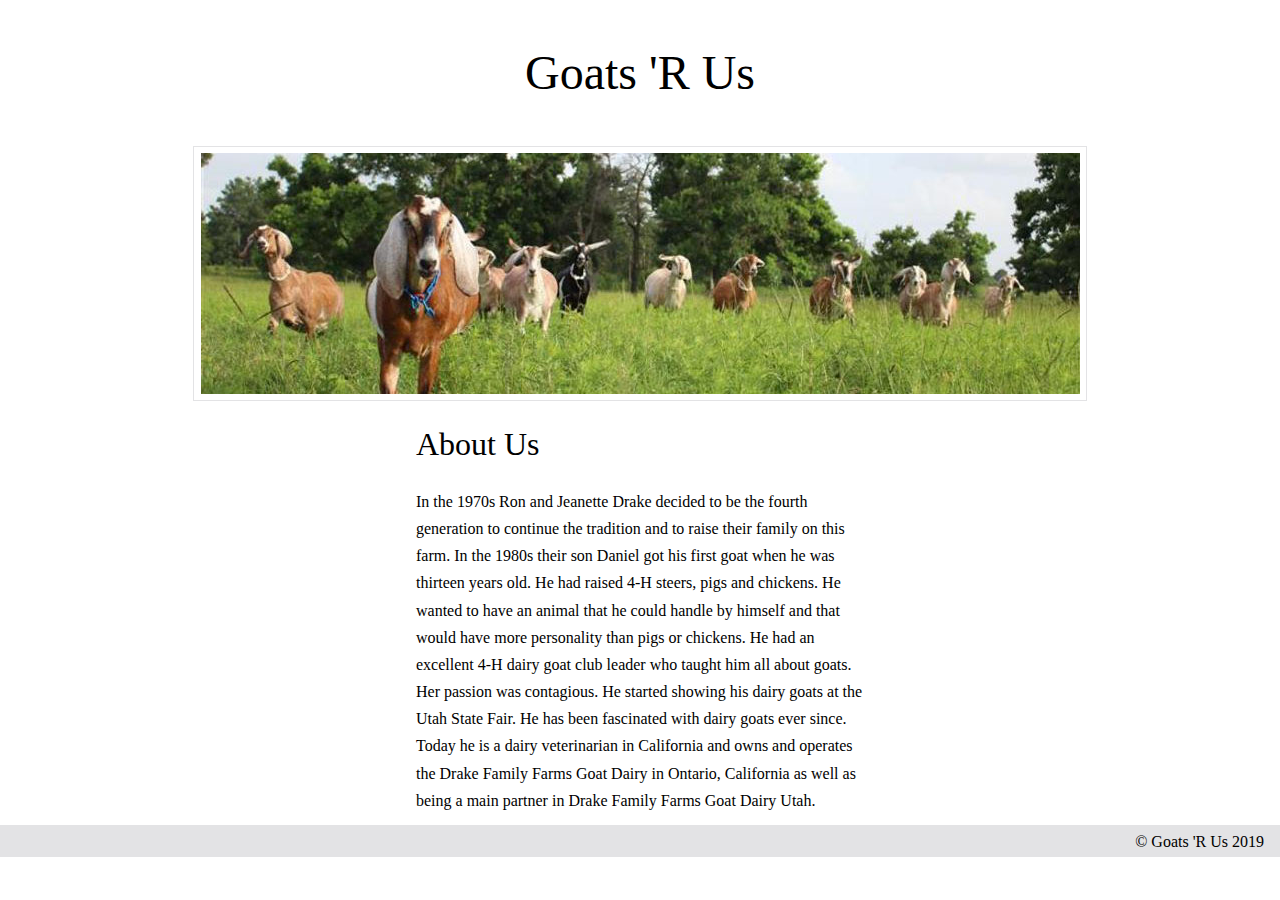
<file: goatsRUs/index.html>
<!DOCTYPE html>
<html lang="en">
    <head>
        <title>Goats 'R Us</title>
        <meta charset="UTF-8">
        <link rel="stylesheet" href="css/styles.css"/>
    </head>

    <body>
        <header>
            <h1>Goats 'R Us</h1>
        </header>

        <main>
            <img src="images/goatFarm.jpeg" alt="Goats in a field"/>

            <article>
                <h2>About Us</h2>
                <p>In the 1970s Ron and Jeanette Drake decided to be the fourth generation to continue the tradition and to raise their family on this farm. In the 1980s their son Daniel got his first goat when he was thirteen years old. He had raised 4-H steers, pigs and chickens. He wanted to have an animal that he could handle by himself and that would have more personality than pigs or chickens. He had an excellent 4-H dairy goat club leader who taught him all about goats. Her passion was contagious. He started showing his dairy goats at the Utah State Fair. He has been fascinated with dairy goats ever since. Today he is a dairy veterinarian in California and owns and operates the Drake Family Farms Goat Dairy in Ontario, California as well as being a main partner in Drake Family Farms Goat Dairy Utah.</p>
            </article>

        </main>

        <footer>
            <p>&copy; Goats 'R Us 2019</p>
        </footer>

    </body>
</html>
</file>
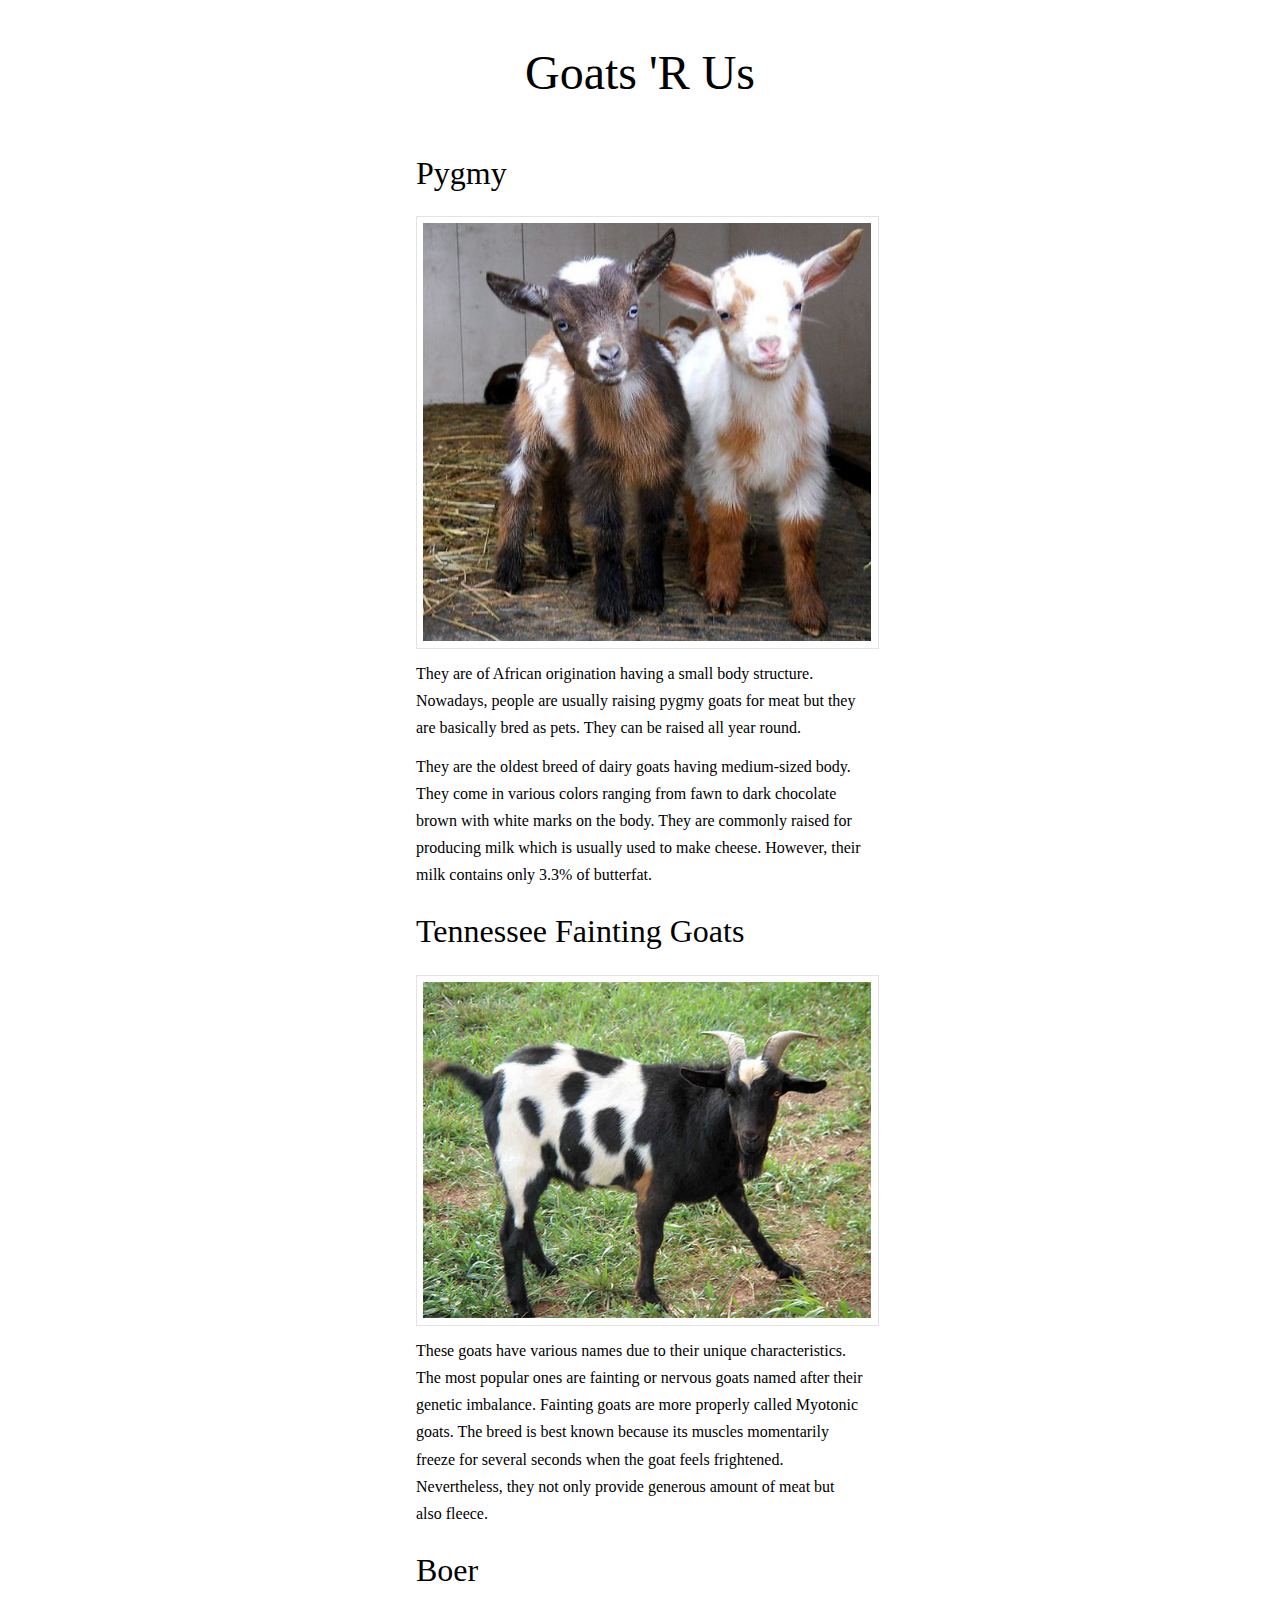
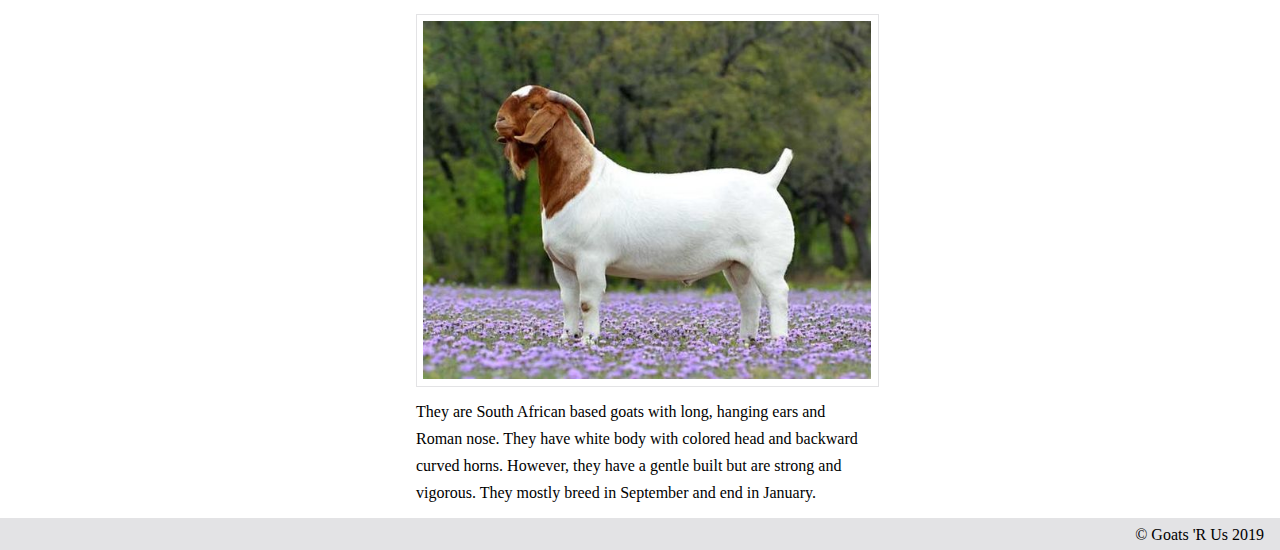
<file: goatsRUs/breeds.html>
<!DOCTYPE html>
<html lang="en">
    <head>
        <title>Goats 'R Us - Breeds</title>
        <meta charset="UTF-8">
        <link rel="stylesheet" href="css/styles.css"/>
    </head>

    <body>

        <header>
            <h1>Goats 'R Us</h1>
        </header>

        <main>
            
            <article>
                <h2>Pygmy</h2>
                <img src="images/Pygmy-Goats.jpg" alt="Two pygmy goats in a barn"/>
                <p>They are of African origination having a small body structure. Nowadays, people are usually raising pygmy goats for meat but they are basically bred as pets. They can be raised all year round.</p>

                <p>They are the oldest breed of dairy goats having medium-sized body. They come in various colors ranging from fawn to dark chocolate brown with white marks on the body. They are commonly raised for producing milk which is usually used to make cheese. However, their milk contains only 3.3% of butterfat.</p>
            </article>

            <article>
                <h2>Tennessee Fainting Goats</h2>
                <img src="images/Tennesee-Fainting-Goat.jpg" alt="Black and white fainting goat"/>
                <p>These goats have various names due to their unique characteristics. The most popular ones are fainting or nervous goats named after their genetic imbalance. Fainting goats are more properly called Myotonic goats. The breed is best known because its muscles momentarily freeze for several seconds when the goat feels frightened. Nevertheless, they not only provide generous amount of meat but also fleece.</p>
            </article>

            <article>
                <h2>Boer</h2>
                <img src="images/Boer-Goat.jpg" alt="Brown and white boer goat in purple flowers"/>
                <p>They are South African based goats with long, hanging ears and Roman nose. They have white body with colored head and backward curved horns. However, they have a gentle built but are strong and vigorous. They mostly breed in September and end in January.</p>
            </article>

        </main>

        <footer>
            <p>&copy; Goats 'R Us 2019</p>
        </footer>
        
    </body>
</html>
</file>
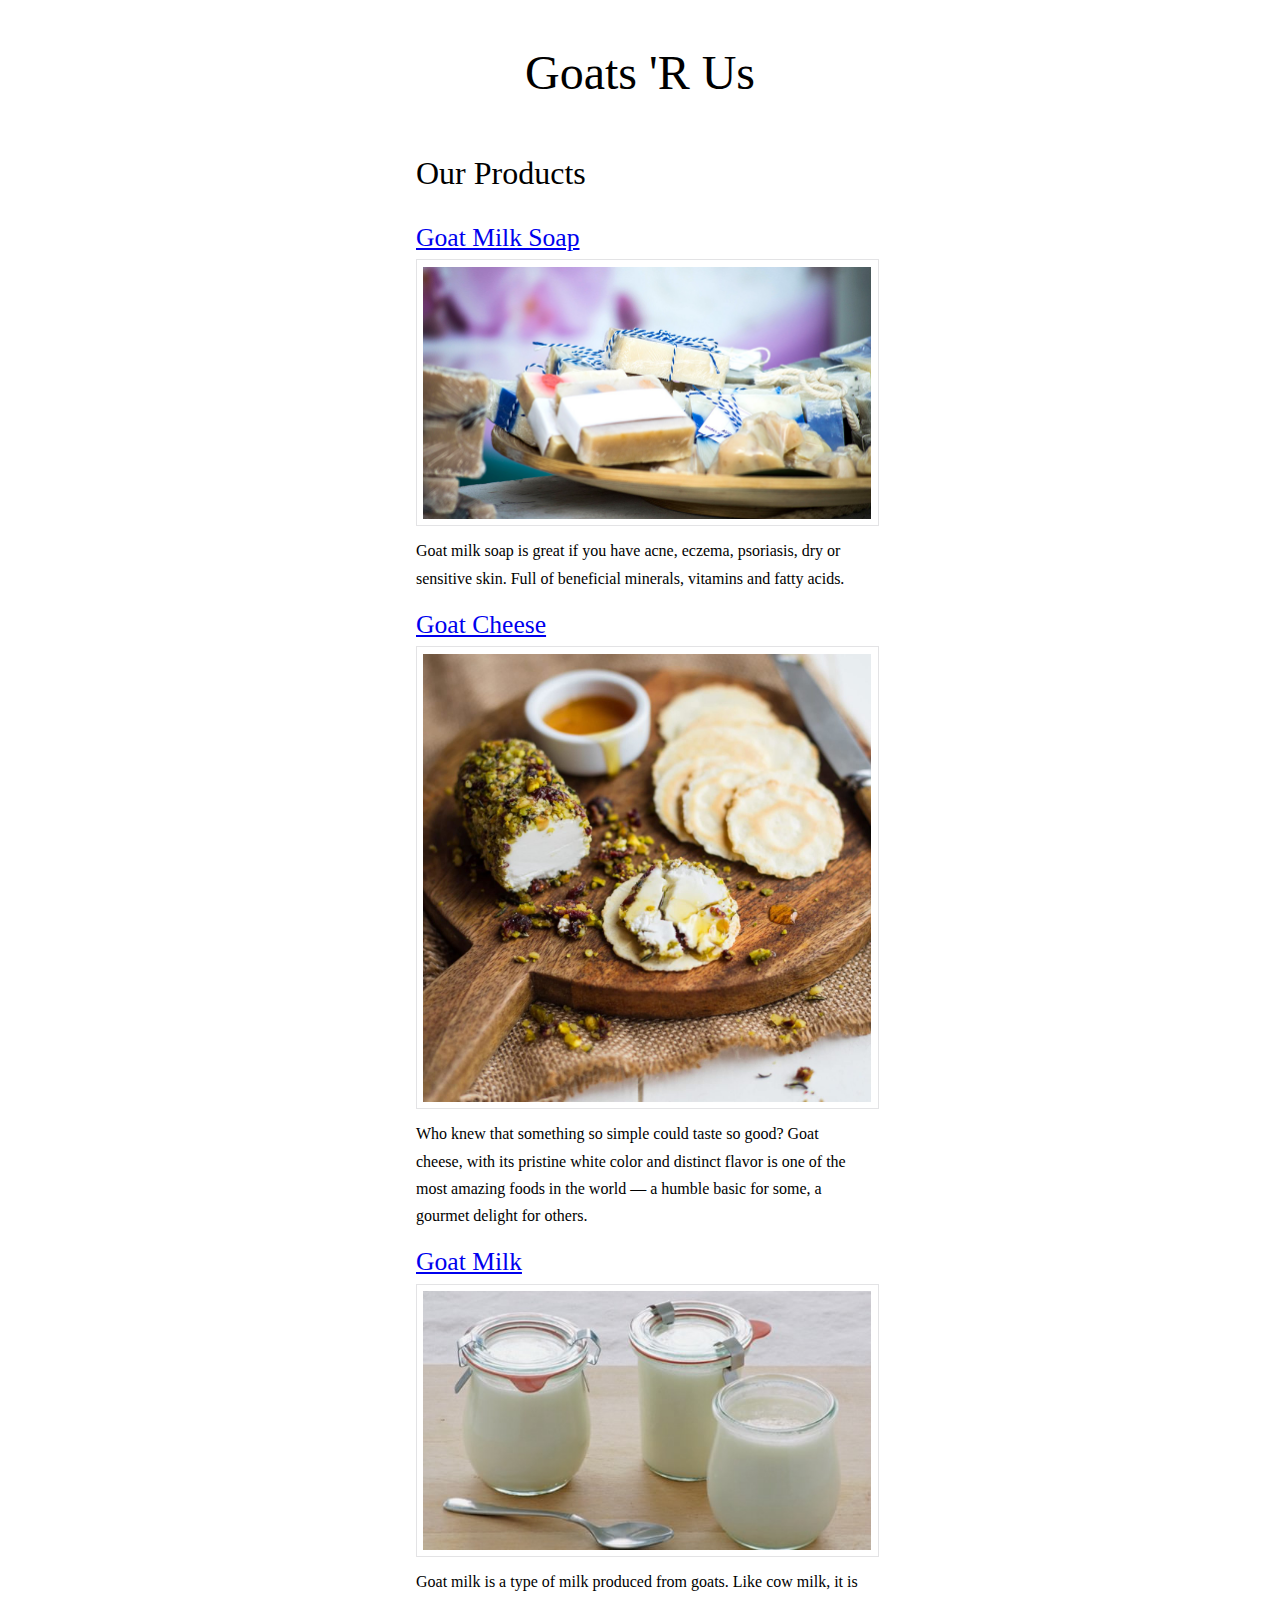
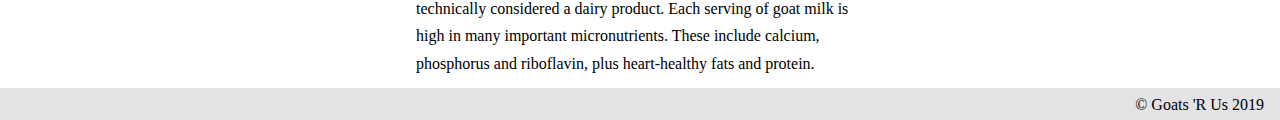
<file: goatsRUs/products.html>
<!DOCTYPE html>
<html lang="en">
    <head>
        <title>Goats 'R Us - Products</title>
        <meta charset="UTF-8">
        <link rel="stylesheet" href="css/styles.css"/>
    </head>

    <body>
        <header>
            <h1>Goats 'R Us</h1>
        </header>

        <main>
            <section>
                <h2>Our Products</h2>

                <h3><a href="#">Goat Milk Soap</a></h3>
                <a href="#"><img src="images/goatMilkSkinCare.jpg" alt="Powdered goats milk bath and body care products" /></a>
                <p>Goat milk soap is great if you have acne, eczema, psoriasis, dry or sensitive skin. Full of beneficial minerals, vitamins and fatty acids.</p>

                <h3><a href="order/orderCheese.html">Goat Cheese</a></h3>
                <a href="order/orderCheese.html"><img src="images/goatCheese.jpg" alt="Goats cheese log with cranberries, nuts, herbs, and honey." /></a>
                <p>Who knew that something so simple could taste so good? Goat cheese, with its pristine white color and distinct flavor is one of the most amazing foods in the world — a humble basic for some, a gourmet delight for others.</p>

                <h3><a href="#">Goat Milk</a></h3>
                <a href="#"><img src="images/goatMilkYogurt.jpg" alt="Goats milk yogurt" /></a>
                <p>Goat milk is a type of milk produced from goats. Like cow milk, it is technically considered a dairy product. Each serving of goat milk is high in many important micronutrients. These include calcium, phosphorus and riboflavin, plus heart-healthy fats and protein.</p>
            </section>

        </main>

        <footer>
            <p>&copy; Goats 'R Us 2019</p>
        </footer>

    </body>
</html>
</file>
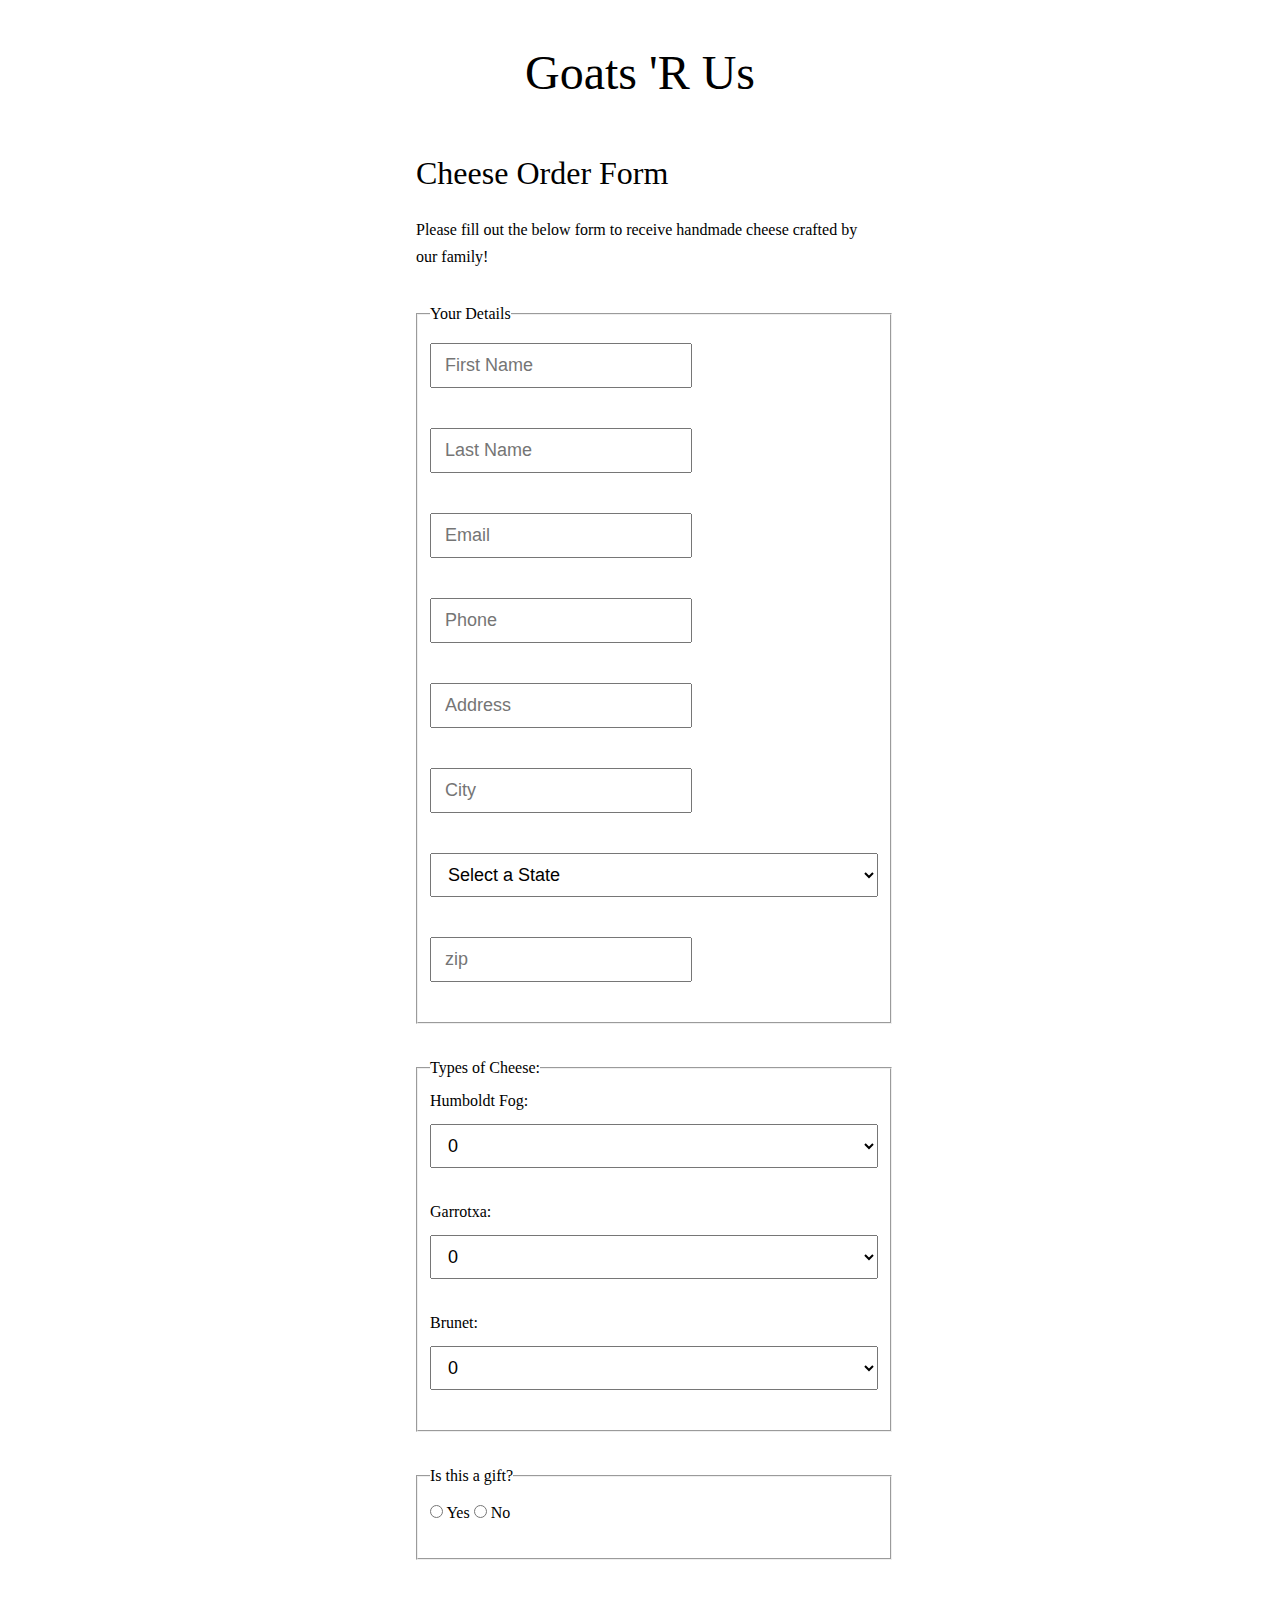
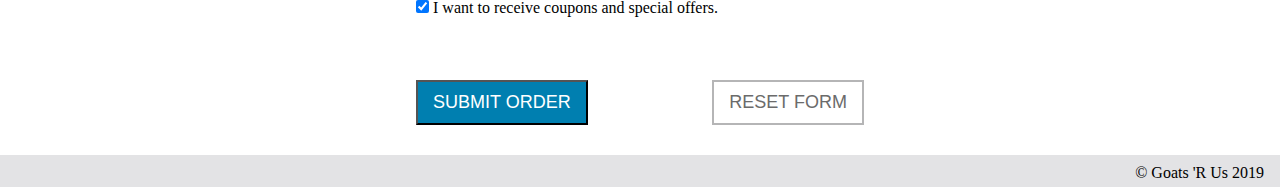
<file: goatsRUs/order/orderCheese.html>
<!DOCTYPE html>
<html lang="en">
    <head>
        <title>Goats 'R Us - Order Goat Cheese</title>
        <meta charset="UTF-8">
        <link rel="stylesheet" href="../css/styles.css"/>
    </head>

    <body>

        <header>
            <h1>Goats 'R Us</h1>
        </header>

        <main>
            <section>
                <h2>Cheese Order Form</h2>
                <p>Please fill out the below form to receive handmade cheese crafted by our family!</p>
                <form action="http://itins3.madisoncollege.edu/echo.php" method="post">

                    <fieldset>
                        <legend>Your Details</legend>

                        <input id="firstName" name="firstName" type="text" placeholder="First Name">

                        <input id="lastName" name="lastName" type="text" placeholder="Last Name">

                        <input id="email" name="email" type="email" placeholder="Email">

                        <input id="phone" name="phone" type="text" placeholder="Phone">

                        <input id="street" name="street" type="text" placeholder="Address">

                        <input id="city" name="city" type="text" placeholder="City">

                        <select id="state" name="state">
                            <option>Select a State</option>
                            <option>Wisconsin</option>
                            <option>Illinois</option>
                            <option>Michigan</option>
                            <option>Minnesota</option>
                        </select>

                        <input id="zip" name="zip" type="text" placeholder="zip">
                    </fieldset>

                <fieldset>
                    <legend>Types of Cheese:</legend>
                    <label for="fogQuanity">Humboldt Fog:</label>
                    <select id="fogQuanity" name="fogQuanity">
                        <option value="00">0</option>
                        <option value="01">1</option>
                        <option value="02">2</option>
                        <option value="03">3</option>
                    </select>

                    <label for="garrotxaQuanity">Garrotxa:</label>
                    <select id="garrotxaQuanity" name="garrotxaQuanity">
                        <option value="00">0</option>
                        <option value="01">1</option>
                        <option value="02">2</option>
                        <option value="03">3</option>
                    </select>
                        
                    <label for="brunetQuanity">Brunet:</label>
                    <select id="brunetQuanity" name="brunetQuanity">
                        <option value="00">0</option>
                        <option value="01">1</option>
                        <option value="02">2</option>
                        <option value="03">3</option>
                    </select>
                </fieldset>

                <fieldset>
                    <legend>Is this a gift?</legend>

                    <input type="radio" name="gift">
                    <label>Yes</label>

                    <input type="radio" name="gift">
                    <label>No</label>
                </fieldset>

                <input type="checkbox" name="offersOptIn" checked value="true" id="offers">
                <span>I want to receive coupons and special offers.</span>

                <div class="button">
                    <div class="button-left">
                        <input type="submit" value="Submit Order">
                    </div>
                    <div class="button-right">
                        <input type="reset" value="Reset Form">
                    </div>
                </div>

                </form>

            </section>
        </main>

        <footer>
            <p>&copy; Goats 'R Us 2019</p>
        </footer>

    </body>
</html>
</file>
<file: goatsRUs/css/styles.css>
/*
    CSS Reset
    Adopted from: http://meyerweb.com/eric/tools/css/reset/
*/
html, body, div, span, applet, object, iframe,
h1, h2, h3, h4, h5, h6, p, blockquote, pre,
a, abbr, acronym, address, big, cite, code,
del, dfn, em, img, ins, kbd, q, s, samp,
small, strike, strong, sub, sup, tt, var,
b, u, i, center,
dl, dt, dd, ol, ul, li,
form, label, legend,
table, caption, tbody, tfoot, thead, tr, th, td,
article, aside, canvas, details, embed,
figure, figcaption, footer, header, hgroup,
menu, nav, output, ruby, section, summary,
time, mark, audio, video {
	margin: 0;
	padding: 0;
	border: 0;
	font-size: 100%;
	font: inherit;
    vertical-align: baseline;
    line-height: 1.7;
}

header {
    margin: 2em 0;
}

h1 {
    font-size: 3em;
    text-align: center;
}

h2 {
    font-size: 2em;
    margin: .5em 0;
}

h3 {
    font-size: 1.6em;
}

article, section {
    width: 35%;
    margin: 0 auto;
}

p {
    margin: .7em 0;
}

img {
    max-width: 100%; /* make images responsive */
    padding: .4em;
    border: 1px solid #e3e3e5;
    margin: 0 auto;
    display: block;
}

/******************
    Footer
******************/
footer {
    background-color: #e3e3e5;
    height: 2em;
    clear: both;
}

footer p {
    text-align: right;
    margin: 0 1em;
    padding-top: .2em;
}

/******************
    Form Styles
******************/
form, fieldset {
    width: 100%;
}
fieldset {
    margin: 30px 0;
}
input, select {
    padding: 10px 13px;
    margin: 10px 0 30px 0;
    font-size: 18px;
}

select {
    width: 100%;
}
.button {
    padding: 1.7em 0;
}
.button-left {
    float:left;
}
.button-right {
    float: right;
}
input[type="submit"] {
    background: #007fb0;
    font-size: 18px;
    text-transform: uppercase;
    color: #fff;
    padding: 10px 15px;
    width: 100%;
}
input[type="submit"]:hover {
    background: #015677;
    transition: 1s;
}
input[type="reset"] {
    background: #fff;
    font-size: 18px;
    text-transform: uppercase;
    color:#6b6b6b;
    border: 2px solid #b5b5b6;
    padding: 10px 15px;
    width: 100%;
}
input[type="reset"]:hover {
    background: #eaebeb;
    transition: 1s;
}
</file>
